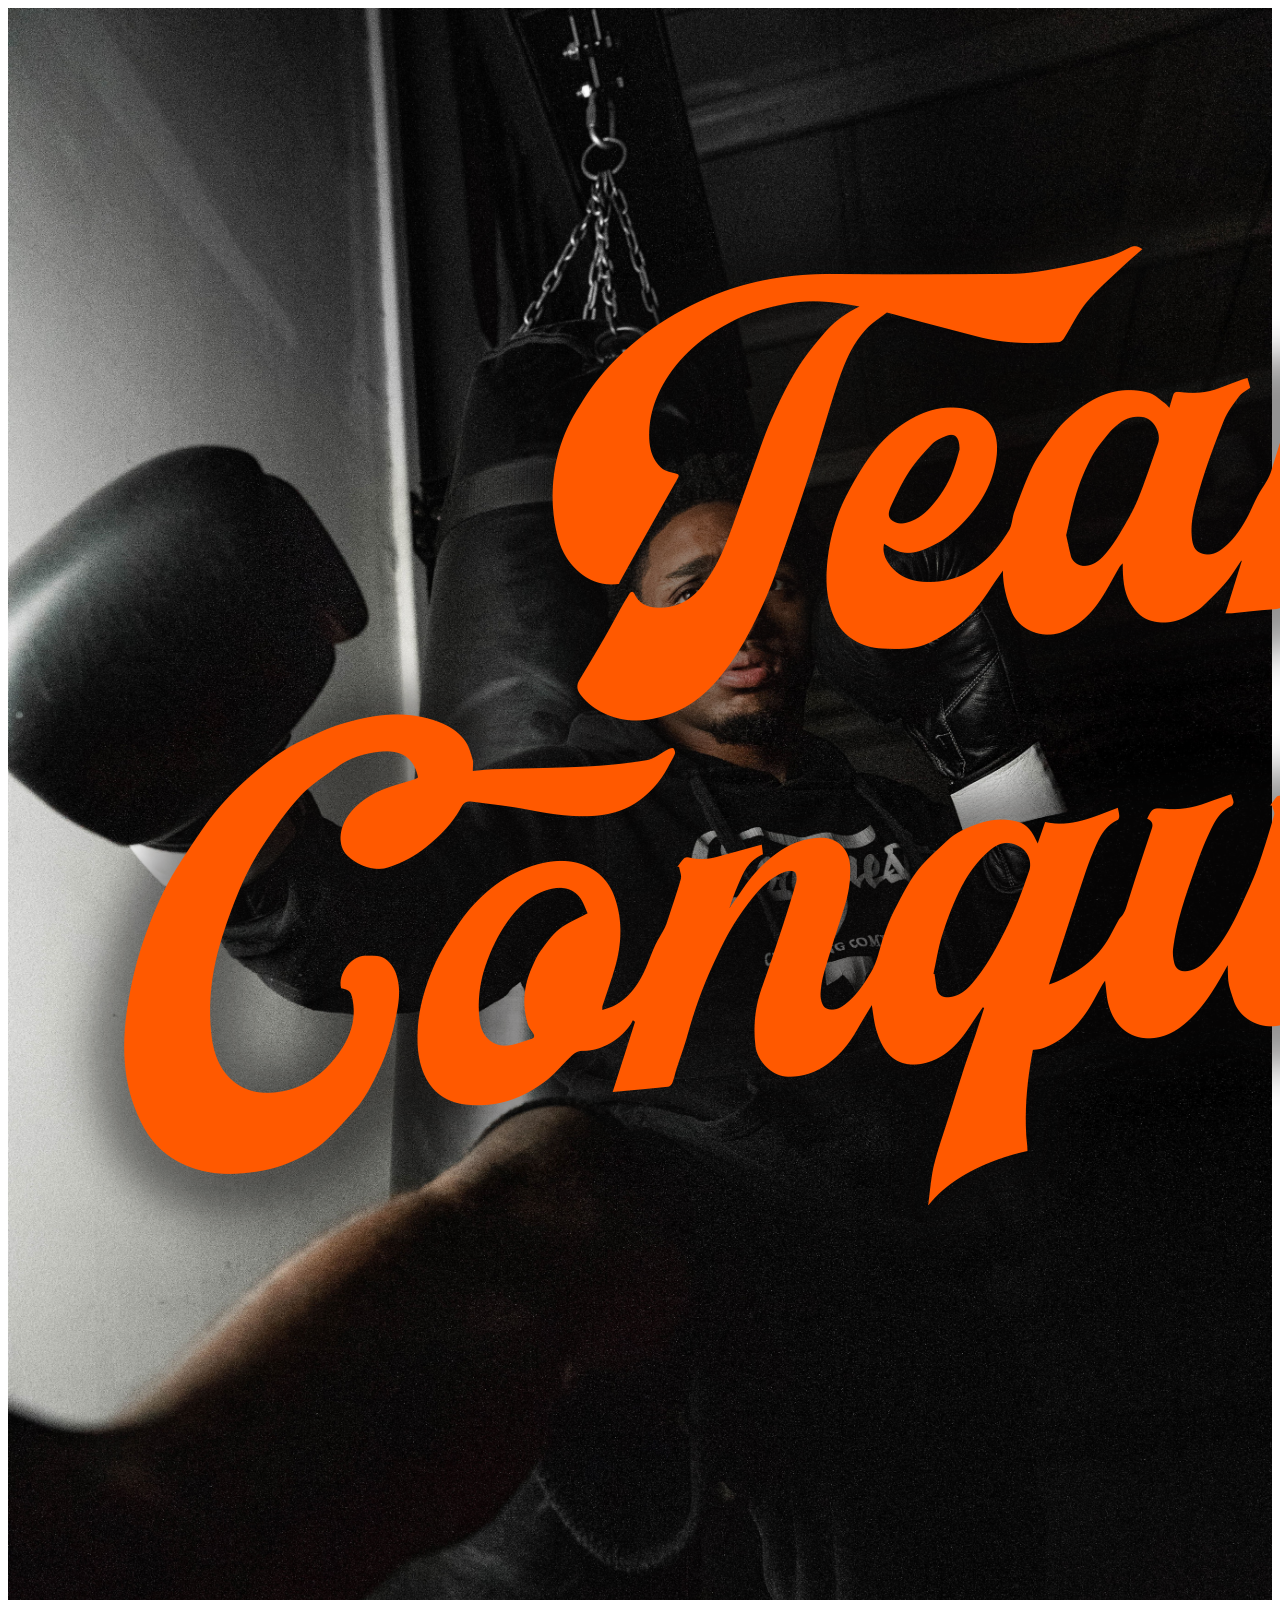
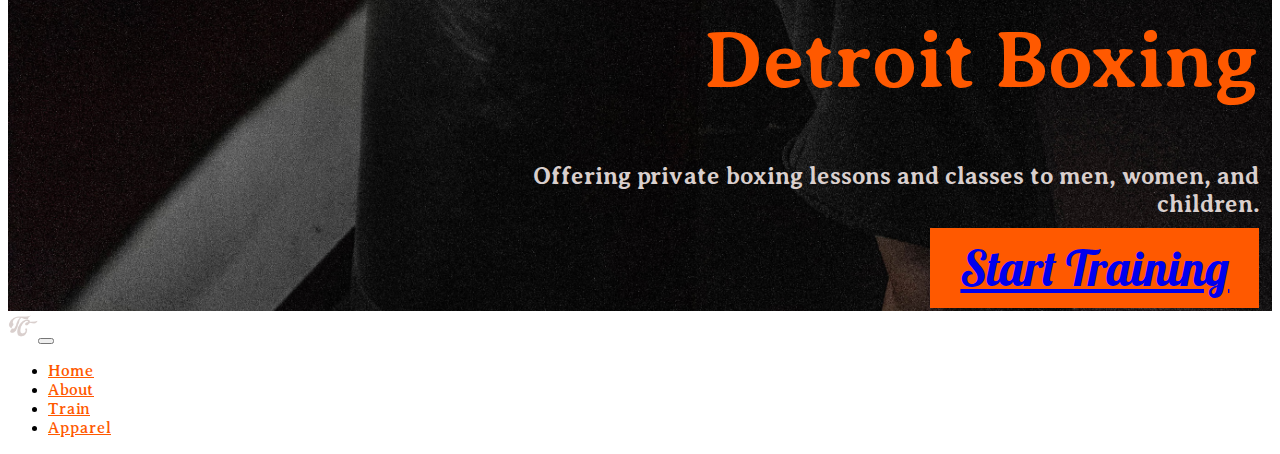
<file: index.html>
<!doctype html>
<html lang="en">
  <head>
    <meta charset="utf-8">
    <meta name="viewport" content="width=device-width, initial-scale=1">
    <meta name="author" content="Olivia F. Gresham">
    <meta name="theme-color" content="#ff5900">
    <title>Welcome | Team Conquest</title>
    <link rel="icon" type="image/x-icon" href="favicon.ico">
    <link href="https://cdn.jsdelivr.net/npm/bootstrap@5.2.2/dist/css/bootstrap.min.css" rel="stylesheet" integrity="sha384-Zenh87qX5JnK2Jl0vWa8Ck2rdkQ2Bzep5IDxbcnCeuOxjzrPF/et3URy9Bv1WTRi" crossorigin="anonymous">
    <style>@import url('https://fonts.googleapis.com/css2?family=Averia+Serif+Libre:ital@0;1&family=Lobster&display=swap');</style>
    <link rel="stylesheet" type="text/css" href="css/style.css" rel="stylesheet">
    <script async type="text/javascript" src="js/script.js"></script>
  </head>
  <body onload ="loadNav()">
    <!--nav class="nav navbar navbar-expand-lg bg-dark navbar-dark fixed-top">
      <div class="container-fluid">
        <a class="navbar-brand" href="index.html"><img src="images/initialsLogo.png" alt="Team Conquest Logo" width="30" height="30" class="d-inline-block align-text-top"></a>
        <button class="navbar-toggler" type="button" data-bs-toggle="collapse" data-bs-target="#navbarSupportedContent" aria-controls="navbarSupportedContent" aria-expanded="false" aria-label="Toggle navigation">
          <span class="navbar-toggler-icon"></span>
        </button>
        <div class="collapse navbar-collapse" id="navbarSupportedContent">
          <ul class="navbar-nav me-auto mb-2 mb-lg-0">
            <li class="nav-item">
              <a class="nav-link active" aria-current="page" href="index.html">Home</a>
            </li>
            <li class="nav-item">
              <a class="nav-link" href="about.html">About</a>
            </li>
            <li class="nav-item">
              <a class="nav-link" href="train.html">Train</a>
            </li>
            <li class="nav-item">
              <a class="nav-link" href="shop.html">Apparel</a>
            </li>
          </ul>
          <form class="d-flex" role="search">
            <input class="form-control me-2" type="search" placeholder="Search" aria-label="Search">
            <button class="btn btn-outline-light" type="submit">Search</button>
          </form>
        </div>
      </div>
    </nav-->
    <main class="container-fluid">
      <section class="row darkBG vh-100" id="hello">
        <div class="col-lg-4 col-md-6 col-sm-12">
          <img src="images/landing/cleanLogoOrange.png" class="img-fluid" alt="Andre Sanders">
        </div>
        <div class="col-lg-8 col-md-12 col-sm-12">
          <h1>Detroit Boxing</h1>
          <h2>Offering private boxing lessons and classes to men, women, and children.</h2>
          <a href="train.html" class="btn button" role="button">Start Training</a>
        </div>
      </section>
    </main>
    <script src="https://cdn.jsdelivr.net/npm/bootstrap@5.2.2/dist/js/bootstrap.bundle.min.js" integrity="sha384-OERcA2EqjJCMA+/3y+gxIOqMEjwtxJY7qPCqsdltbNJuaOe923+mo//f6V8Qbsw3" crossorigin="anonymous"></script>
  </body>
  <footer></footer>
  <script src="https://cdn.jsdelivr.net/npm/@popperjs/core@2.11.6/dist/umd/popper.min.js" integrity="sha384-oBqDVmMz9ATKxIep9tiCxS/Z9fNfEXiDAYTujMAeBAsjFuCZSmKbSSUnQlmh/jp3" crossorigin="anonymous"></script>
<script src="https://cdn.jsdelivr.net/npm/bootstrap@5.2.2/dist/js/bootstrap.min.js" integrity="sha384-IDwe1+LCz02ROU9k972gdyvl+AESN10+x7tBKgc9I5HFtuNz0wWnPclzo6p9vxnk" crossorigin="anonymous"></script>
</html>
</file>
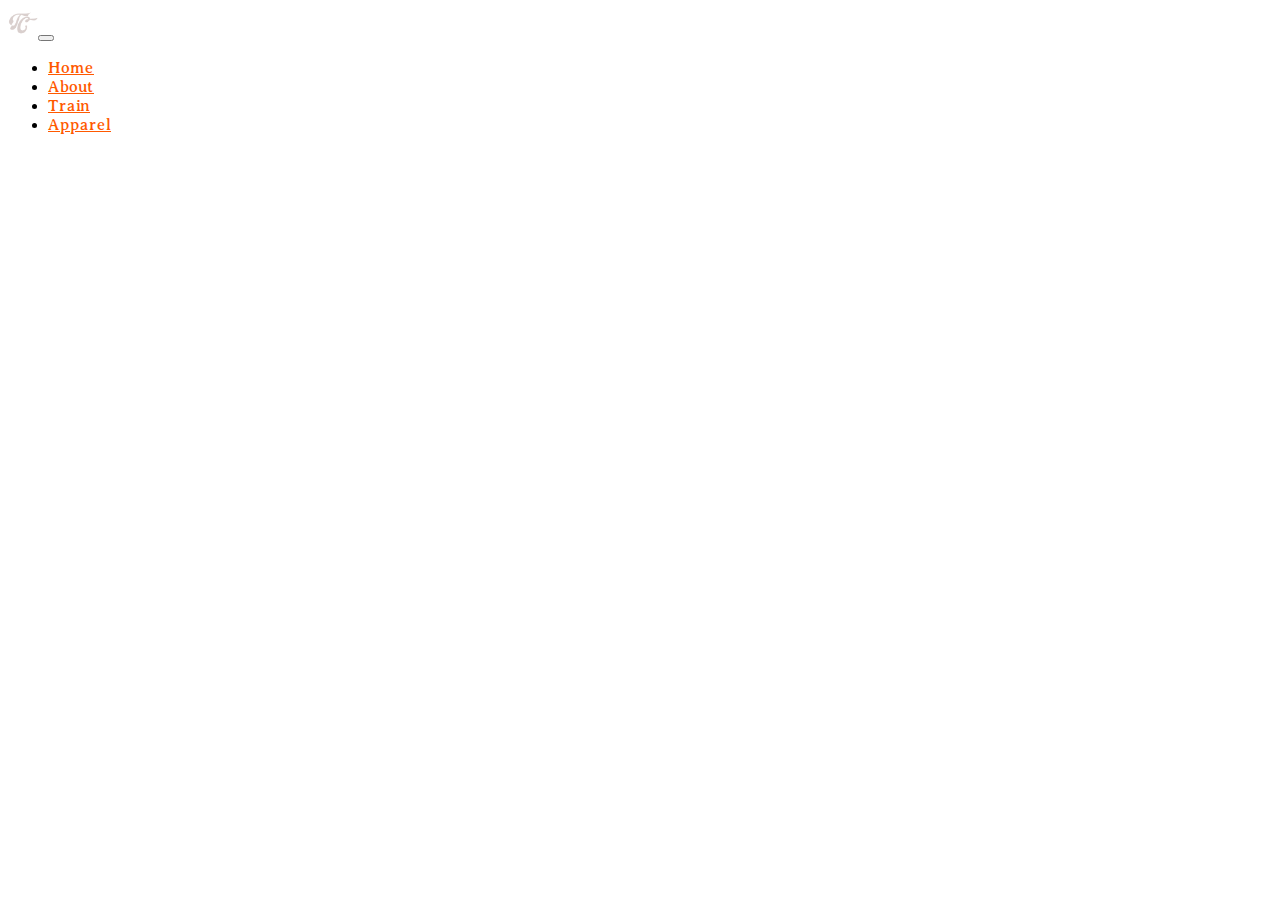
<file: js/loadnav.html>
<!DOCTYPE html>
<html>
  <head>
    <meta charset="utf-8">
    <meta name="viewport" content="width=device-width, initial-scale=1">
    <meta name="author" content="Olivia F. Gresham">
    <meta name="theme-color" content="#ff5900">
    <title>Welcome | Team Conquest</title>
    <link rel="icon" type="../image/x-icon" href="favicon.ico">
    <link href="https://cdn.jsdelivr.net/npm/bootstrap@5.2.2/dist/css/bootstrap.min.css" rel="stylesheet" integrity="sha384-Zenh87qX5JnK2Jl0vWa8Ck2rdkQ2Bzep5IDxbcnCeuOxjzrPF/et3URy9Bv1WTRi" crossorigin="anonymous">
    <style>@import url('https://fonts.googleapis.com/css2?family=Averia+Serif+Libre:ital@0;1&family=Lobster&display=swap');</style>
    <link rel="stylesheet" type="text/css" href="../css/style.css" rel="stylesheet">
    <script>
		function loadNav() {
			var navigation = document.createElement("nav");
			document.body.appendChild(navigation);
			navigation.setAttribute("class", "nav navbar navbar-expand-lg bg-dark navbar-dark fixed-top");
			//create fluid container
			var fluid = document.createElement("div");
			fluid .setAttribute("class" , "container-fluid");
			navigation.appendChild(fluid);
			//Add logo and branding
			var logoLink = document.createElement("a");
			logoLink .setAttribute("href" , "../index.html");
			logoLink .setAttribute("class" , "navbar-brand");
			//create logo
			var logo = document.createElement("img");
			logo .setAttribute("src" , "../images/initialsLogo.png")
			logo .setAttribute("alt" , "Team Conquest Logo");
			logo .setAttribute("width" , "30");
			logo .setAttribute("height" , "30");
			logo .setAttribute("class" , "d-inline-block align-text-top")
			logoLink .appendChild(logo);
			fluid .appendChild(logoLink);
			//create toggle
			var toggle = document.createElement("button");
			toggle .setAttribute("class" , "navbar-toggler");
			toggle .setAttribute("type" , "button");
			toggle .setAttribute("data-bs-toggle" , "collapse");
			toggle .setAttribute("data-bs-target" , "#navbarSupportedContent");
			toggle .setAttribute("aria-controls" , "navbarSupportedContent");
			toggle .setAttribute("aria-expanded" , "false");
			toggle .setAttribute("aria-label" , "Toggle navigation");
			//create toggle icon
			var toggleIcon = document.createElement("span");
			toggleIcon .setAttribute("class" , "navbar-toggler-icon");
			//build out toggle structure
			toggle .appendChild(toggleIcon);
			fluid .appendChild(toggle);
			//create menu button
			var hamburger = document.createElement("div");
			hamburger .setAttribute("class" , "collapse navbar-collapse");
			hamburger .setAttribute("id" , "navbarSupportedContent");
			//create link list
			var suckerfish = document.createElement("ul");
			suckerfish .setAttribute("class" , "navbar-nav me-auto mb-2 mb-lg-0");
			//create each navigation link
			// home link
			var home = document.createElement("li");
			home .setAttribute("class" , "nav-item");
			var homeLink = document.createElement("a");
			homeLink .setAttribute("href" , "../index.html");
			homeLink .setAttribute("class" , "nav-link");
			var homeLinkLabel = document.createTextNode("Home");
			homeLink .appendChild(homeLinkLabel);
			home .appendChild(homeLink);
			// about link
			var about = document.createElement("li");
			about .setAttribute("class" , "nav-item");
			var aboutLink = document.createElement("a");
			aboutLink .setAttribute("href" , "../about.html");
			aboutLink .setAttribute("class" , "nav-link");
			var aboutLinkLabel = document.createTextNode("About");
			aboutLink .appendChild(aboutLinkLabel);
			about .appendChild(aboutLink);
			// train link
			var train = document.createElement("li");
			train .setAttribute("class" , "nav-item");
			var trainLink = document.createElement("a");
			trainLink .setAttribute("href" , "../train.html");
			trainLink .setAttribute("class" , "nav-link");
			var trainLinkLabel = document.createTextNode("Train");
			trainLink .appendChild(trainLinkLabel);
			train .appendChild(trainLink);
			// apparel link
			var apparel = document.createElement("li");
			apparel .setAttribute("class" , "nav-item");
			var apparelLink = document.createElement("a");
			apparelLink .setAttribute("href" , "../apparel.html");
			apparelLink .setAttribute("class" , "nav-link");
			var apparelLinkLabel = document.createTextNode("Apparel");
			apparelLink .appendChild(apparelLinkLabel);
			apparel .appendChild(apparelLink);
			//build suckerfish list
			suckerfish .appendChild(home);
			suckerfish .appendChild(about);
			suckerfish .appendChild(train);
			suckerfish .appendChild(apparel);
			hamburger .appendChild(suckerfish);
			fluid .appendChild(hamburger);

		}
	</script>
  </head>
<body onload ="loadNav()">
</body>
  <script src="https://cdn.jsdelivr.net/npm/@popperjs/core@2.11.6/dist/umd/popper.min.js" integrity="sha384-oBqDVmMz9ATKxIep9tiCxS/Z9fNfEXiDAYTujMAeBAsjFuCZSmKbSSUnQlmh/jp3" crossorigin="anonymous"></script>
<script src="https://cdn.jsdelivr.net/npm/bootstrap@5.2.2/dist/js/bootstrap.min.js" integrity="sha384-IDwe1+LCz02ROU9k972gdyvl+AESN10+x7tBKgc9I5HFtuNz0wWnPclzo6p9vxnk" crossorigin="anonymous"></script>
</html>
</file>
<file: css/style.css>
body {font-family: 'Averia Serif Libre', cursive;}
.btn {font-family: 'Lobster', cursive;}
#hello {background-image: url('../images/landing/andreHero.jpg'); padding: 10% 1% 1% 1%; background-color: #333;}
.darkBG {color: #d9cfcd;}
.brightBG {color: #0c0c0e;}
.button {background-color: #ff5900; border: none; padding: 10px 30px; border-radius: 0px; margin-top: 1em;}
h1, .nav-link {color: #ff5900;}

/***********-Media Queries**********************************/
@media screen and (max-width:  349px) {
	#hello {background-size: cover; text-align: right; background-position: top right; padding-top: 23%;}
	h1 {font-size: 2em; padding-top: 30%;}
	h2 {font-size: 1.25em;}
	.button {font-size: 2em; width: 100%;}
}
@media screen and (min-width: 350px) and (max-width:  749px) {
	#hello {background-size: cover; text-align: right; background-position: top right;}
	h1 {font-size: 3em; padding-top: 30%;}
	h2 {padding-left: 1em;}
	.button {font-size: 2em; width: 100%;}
}
@media screen and (min-width: 390px) {
	#hello {background-size: cover; text-align: right; background-position: top center;}
	h1 {font-size: 4em; padding-top: 50%;}
	h2 {padding-left: 1.5em;}
	.button {font-size: 2em;}
}
@media screen and (min-width: 750px) and (max-width:  1023px) {
	#hello {background-size: cover; text-align: right; background-position: top right;}
	h1 {font-size: 7em; padding-top: 0%; padding-left: 25%;}
	h2 {padding-left: 5.5em; font-size: 2em;}
	.button {font-size: 3em;}
}
@media screen and (min-width: 1024px)  {
	h1 {font-size: 5em; padding-top: 20%;}
	h2 {padding-left:  1em;}
	.button {font-size: 3em;}
	#hello {background-position: center 10%;}
}
@media screen and (min-width: 1240px)  {
	h2 {padding-left:  40%;}
	#hello {background-position: center 25%;}
}
@media screen and (min-width: 2100px)  {
	h2 {padding-left:  60%;}
	#hello {background-position: center 25%;}
}
</file>
